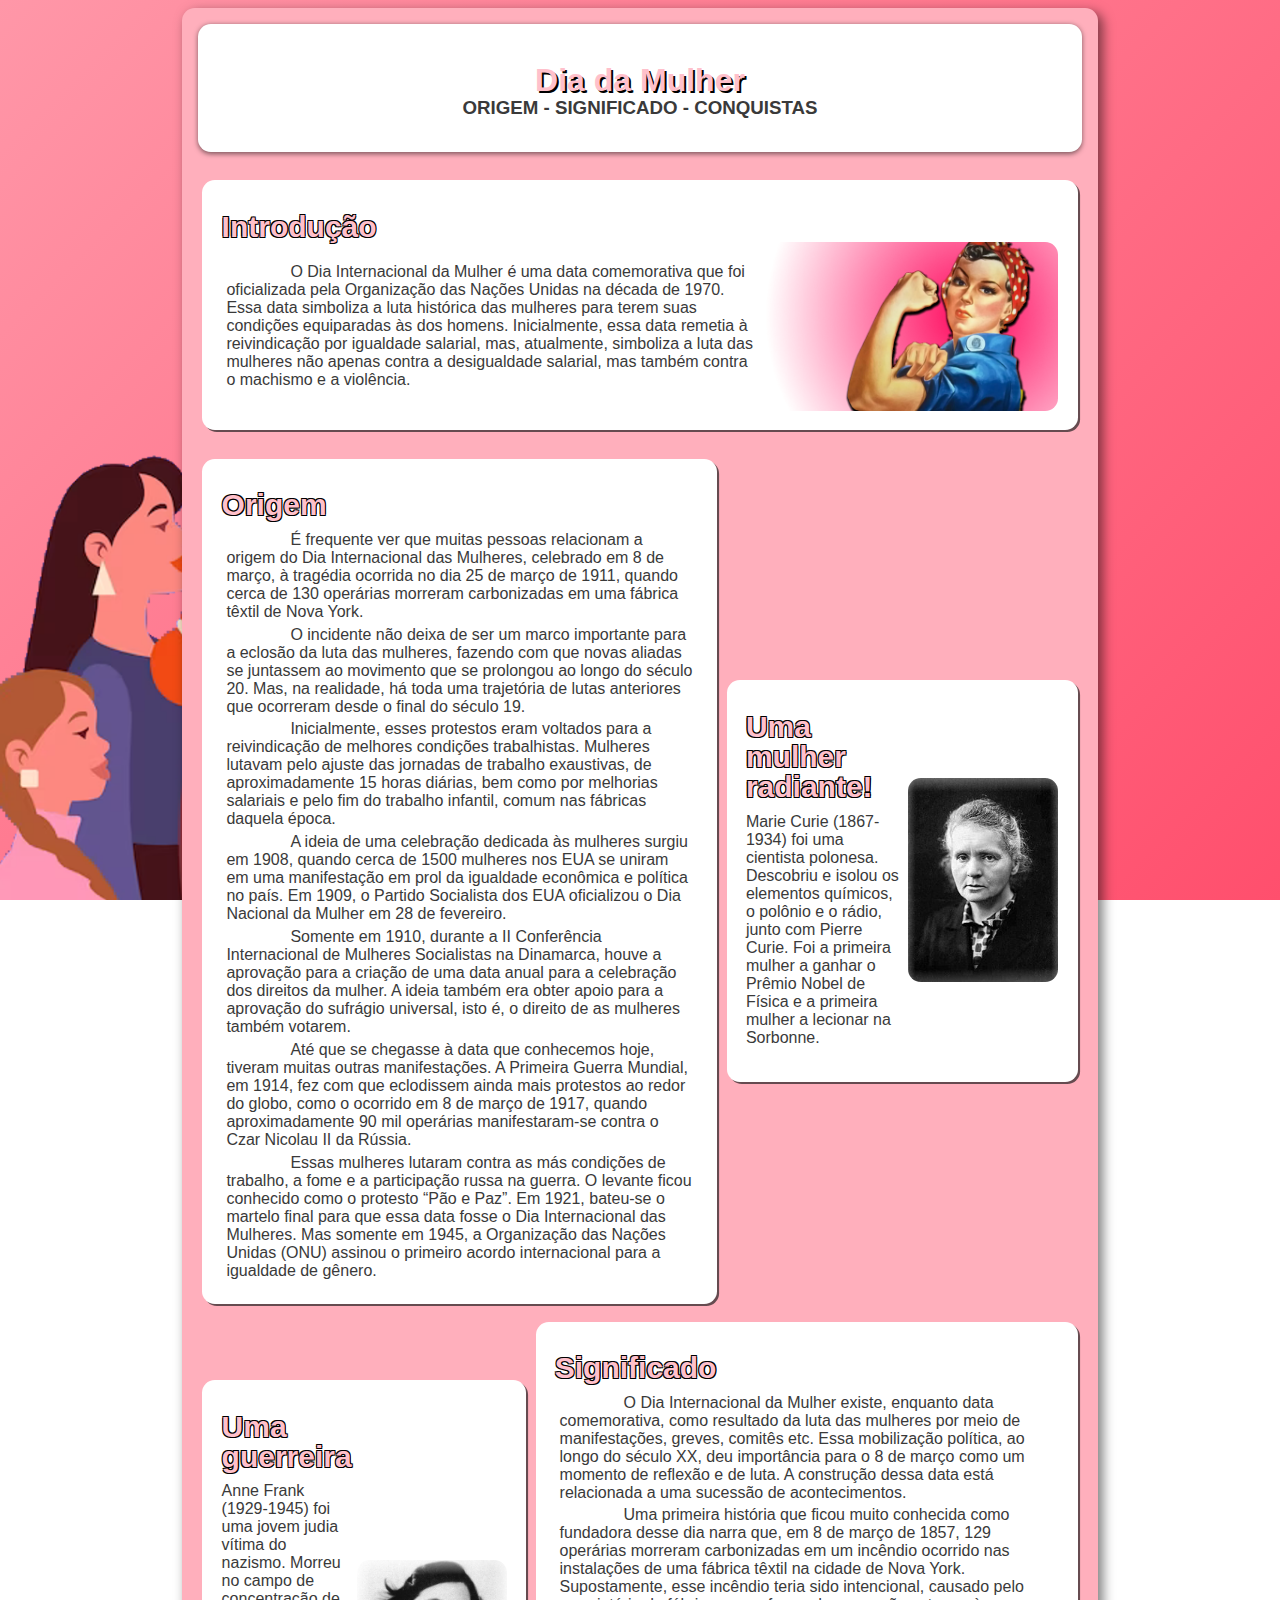
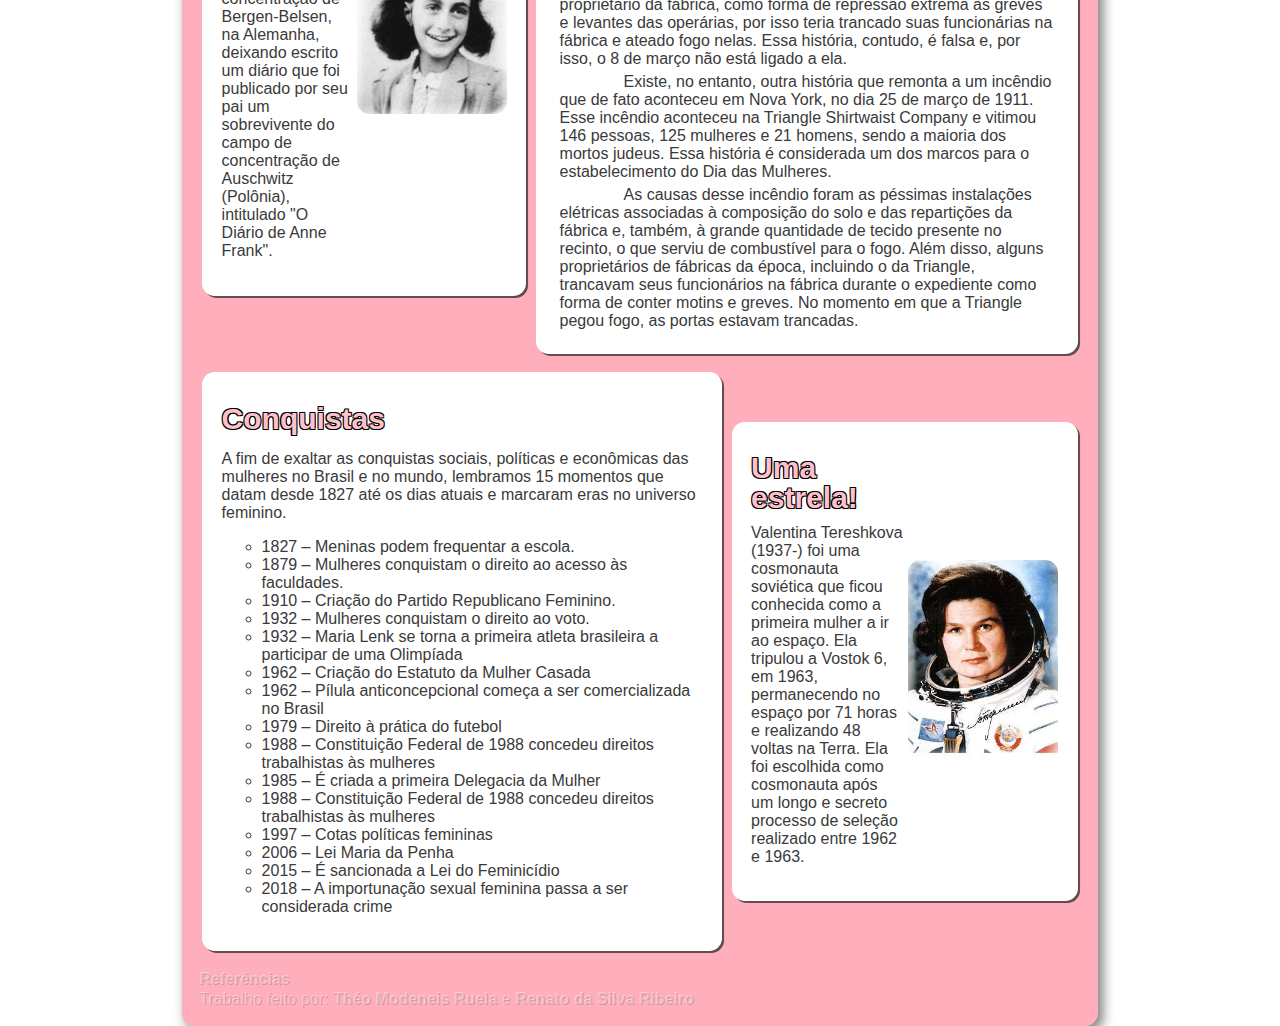
<file: index.html>
<!DOCTYPE html>
<html lang="pt-br">
<head>
    <meta charset="UTF-8">
    <meta http-equiv="X-UA-Compatible" content="IE=edge">
    <meta name="viewport" content="width=device-width, initial-scale=1.0">
    <link rel="stylesheet" href="styles.css">
    <link rel="icon" type="image/x-icon" href="imagens\mulher.ico">
    <title>Dia da Mulher</title>
</head>
<body style="height: 160em;">
    <main>
        <div class="cabecalho">
            <h1 class='titulo'>Dia da Mulher</h1>
            <h3 class='subtitulo'><a href="#ORIGEM">ORIGEM</a> - <a href="#SIGNIFICADO">SIGNIFICADO</a> - <a href="#CONQUISTAS">CONQUISTAS</a></h3>
        </div>
        <hr>
        <div class="conteudo">
            <p class="titulo">Introdução</p>
            <div class="texto-img">
                <div class="texto">
                    <p>O Dia Internacional da Mulher é uma data comemorativa que foi oficializada pela Organização das Nações Unidas na década de 1970. Essa data simboliza a luta histórica das mulheres para terem suas condições equiparadas às dos homens. Inicialmente, essa data remetia à reivindicação por igualdade salarial, mas, atualmente, simboliza a luta das mulheres não apenas contra a desigualdade salarial, mas também contra o machismo e a violência.</p>
                </div>
                <img src="imagens/wecandoit.png" width="300px">
            </div>
        </div>
        <hr>
        <div class="container">
            <div class="conteudo">
                <p class="titulo conteudo" id="ORIGEM">Origem</p>
                <div class="texto">
                    <p>É frequente ver que muitas pessoas relacionam a origem do Dia Internacional das Mulheres, celebrado em 8 de março, à tragédia ocorrida no dia 25 de março de 1911, quando cerca de 130 operárias morreram carbonizadas em uma fábrica têxtil de Nova York.</p>
                    <p>O incidente não deixa de ser um marco importante para a eclosão da luta das mulheres, fazendo com que novas aliadas se juntassem ao movimento que se prolongou ao longo do século 20. Mas, na realidade, há toda uma trajetória de lutas anteriores que ocorreram desde o final do século 19.</p>
                    <p>Inicialmente, esses protestos eram voltados para a reivindicação de melhores condições trabalhistas. Mulheres lutavam pelo ajuste das jornadas de trabalho exaustivas, de aproximadamente 15 horas diárias, bem como por melhorias salariais e pelo fim do trabalho infantil, comum nas fábricas daquela época.</p>
                    <p>A ideia de uma celebração dedicada às mulheres surgiu em 1908, quando cerca de 1500 mulheres nos EUA se uniram em uma manifestação em prol da igualdade econômica e política no país. Em 1909, o Partido Socialista dos EUA oficializou o Dia Nacional da Mulher em 28 de fevereiro.</p>
                    <p>Somente em 1910, durante a II Conferência Internacional de Mulheres Socialistas na Dinamarca, houve a aprovação para a criação de uma data anual para a celebração dos direitos da mulher. A ideia também era obter apoio para a aprovação do sufrágio universal, isto é, o direito de as mulheres também votarem.</p>
                    <p>Até que se chegasse à data que conhecemos hoje, tiveram muitas outras manifestações. A Primeira Guerra Mundial, em 1914, fez com que eclodissem ainda mais protestos ao redor do globo, como o ocorrido em 8 de março de 1917, quando aproximadamente 90 mil operárias manifestaram-se contra o Czar Nicolau II da Rússia.</p>
                    <p>Essas mulheres lutaram contra as más condições de trabalho, a fome e a participação russa na guerra. O levante ficou conhecido como o protesto “Pão e Paz”. Em 1921, bateu-se o martelo final para que essa data fosse o Dia Internacional das Mulheres. Mas somente em 1945, a Organização das Nações Unidas (ONU) assinou o primeiro acordo internacional para a igualdade de gênero.</p>            </div>
            </div>
            <div class="conteudo">
                <div class="texto-img">
                    <div class="card">
                        <p class="titulo">Uma mulher radiante!</p>
                        <p class="texto">Marie Curie (1867-1934) foi uma cientista polonesa. Descobriu e isolou os elementos químicos, o polônio e o rádio, junto com Pierre Curie. Foi a primeira mulher a ganhar o Prêmio Nobel de Física e a primeira mulher a lecionar na Sorbonne.</p>
                    </div>
                    <img class="img" src="imagens/mariecurie.png" width="150px">
                </div>
            </div>
        </div>
        <br>
        <div class="container">
            <div class="conteudo">
                <div class="texto-img">
                    <div class="card">
                        <p class="titulo">Uma guerreira</p>
                        <p class="texto">Anne Frank (1929-1945) foi uma jovem judia vítima do nazismo. Morreu no campo de concentração de Bergen-Belsen, na Alemanha, deixando escrito um diário que foi publicado por seu pai um sobrevivente do campo de concentração de Auschwitz (Polônia), intitulado "O Diário de Anne Frank".</p>
                    </div>
                    <img class="img" src="imagens/annefrank.png" width="150px">
                </div>
            </div>
            <div class="conteudo">
                <p class="titulo conteudo" id="SIGNIFICADO">Significado</p>
                <div class="texto">
                    <p>O Dia Internacional da Mulher existe, enquanto data comemorativa, como resultado da luta das mulheres por meio de manifestações, greves, comitês etc. Essa mobilização política, ao longo do século XX, deu importância para o 8 de março como um momento de reflexão e de luta. A construção dessa data está relacionada a uma sucessão de acontecimentos.</p>
                    <p>Uma primeira história que ficou muito conhecida como fundadora desse dia narra que, em 8 de março de 1857, 129 operárias morreram carbonizadas em um incêndio ocorrido nas instalações de uma fábrica têxtil na cidade de Nova York. Supostamente, esse incêndio teria sido intencional, causado pelo proprietário da fábrica, como forma de repressão extrema às greves e levantes das operárias, por isso teria trancado suas funcionárias na fábrica e ateado fogo nelas. Essa história, contudo, é falsa e, por isso, o 8 de março não está ligado a ela.</p>
                    <p>Existe, no entanto, outra história que remonta a um incêndio que de fato aconteceu em Nova York, no dia 25 de março de 1911. Esse incêndio aconteceu na Triangle Shirtwaist Company e vitimou 146 pessoas, 125 mulheres e 21 homens, sendo a maioria dos mortos judeus. Essa história é considerada um dos marcos para o estabelecimento do Dia das Mulheres.</p>
                    <p>As causas desse incêndio foram as péssimas instalações elétricas associadas à composição do solo e das repartições da fábrica e, também, à grande quantidade de tecido presente no recinto, o que serviu de combustível para o fogo. Além disso, alguns proprietários de fábricas da época, incluindo o da Triangle, trancavam seus funcionários na fábrica durante o expediente como forma de conter motins e greves. No momento em que a Triangle pegou fogo, as portas estavam trancadas.</p>
                </div>
            </div>
        </div>
        <br>
        <div class="container">
            <div class="conteudo" style="width: 250em;">
                <p class="titulo conteudo" id="CONQUISTAS">Conquistas</p>
                <p class="texto">A fim de exaltar as conquistas sociais, políticas e econômicas das mulheres no Brasil e no mundo, lembramos 15 momentos que datam desde 1827 até os dias atuais e marcaram eras no universo feminino.</p>
                <ol style="list-style-type: circle">
                    <li>1827 – Meninas podem frequentar a escola.</li>
                    <li>1879 – Mulheres conquistam o direito ao acesso às faculdades.</li>
                    <li>1910 – Criação do Partido Republicano Feminino.</li>
                    <li>1932 – Mulheres conquistam o direito ao voto.</li>
                    <li>1932 – Maria Lenk se torna a primeira atleta brasileira a participar de uma Olimpíada</li>
                    <li>1962 – Criação do Estatuto da Mulher Casada</li>
                    <li>1962 – Pílula anticoncepcional começa a ser comercializada no Brasil</li>
                    <li>1979 – Direito à prática do futebol</li>
                    <li>1988 – Constituição Federal de 1988 concedeu direitos trabalhistas às mulheres</li>
                    <li>1985 – É criada a primeira Delegacia da Mulher</li>
                    <li>1988 – Constituição Federal de 1988 concedeu direitos trabalhistas às mulheres</li>
                    <li>1997 – Cotas políticas femininas</li>
                    <li>2006 – Lei Maria da Penha</li>
                    <li>2015 – É sancionada a Lei do Feminicídio</li>
                    <li>2018 – A importunação sexual feminina passa a ser considerada crime</li>
                </ol>
            </div>
            <div class="conteudo">
                <div class="texto-img">
                    <div class="card">
                        <p class="titulo">Uma estrela!</p>
                        <p class="texto">Valentina Tereshkova (1937-) foi uma cosmonauta soviética que ficou conhecida como a primeira mulher a ir ao espaço. Ela tripulou a Vostok 6, em 1963, permanecendo no espaço por 71 horas e realizando 48 voltas na Terra. Ela foi escolhida como cosmonauta após um longo e secreto processo de seleção realizado entre 1962 e 1963.</p>
                    </div>
                    <img class="img" src="imagens/valentina.png" width="150px">
                </div>
            </div>
        </div>
        <br>
        <div class="rodape">
            <p><b><a href="referencias.html">Referências</a></b></p>
            <p>Trabalho feito por: <b>Théo Modeneis Ruela</b> e <b>Renato da Silva Ribeiro</b></p>
        </div>
    </main>
</body>
</html>
</file>
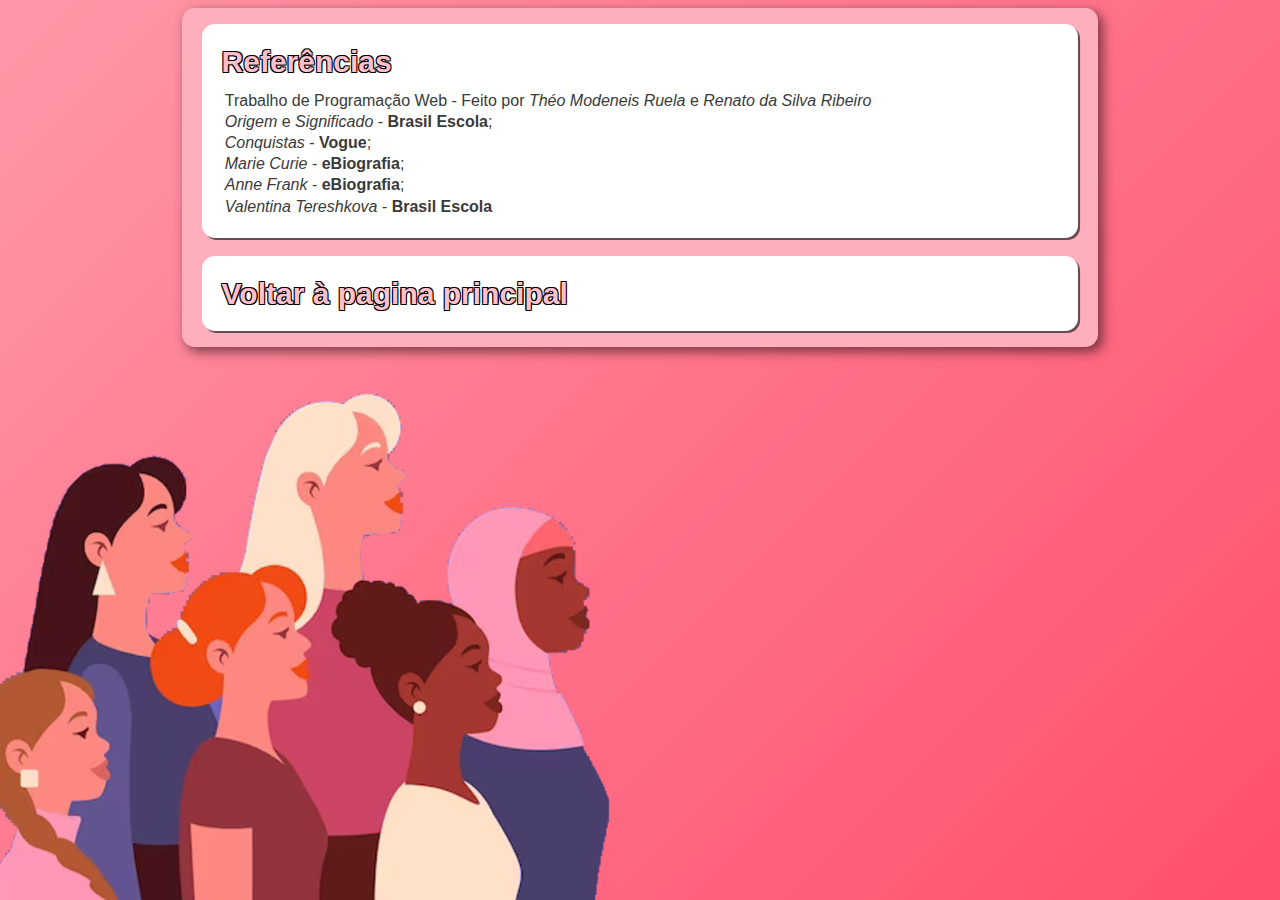
<file: referencias.html>
<!DOCTYPE html>
<html lang="pt-br">
<head>
    <meta charset="UTF-8">
    <meta http-equiv="X-UA-Compatible" content="IE=edge">
    <meta name="viewport" content="width=device-width, initial-scale=1.0">
    <link rel="stylesheet" href="styles.css">
    <link rel="icon" type="image/x-icon" href="imagens\mulher.ico">
    <title>Referências</title>
</head>
<body>
    <main>
        <div class="conteudo">
            <p class="titulo" style="margin: 0.7em auto 0.5em;">Referências</p>
            <div class="textoRef">
                <p>Trabalho de Programação Web - Feito por <i>Théo Modeneis Ruela</i> e <i>Renato da Silva Ribeiro</i></p>
                <p><i>Origem</i> e <i>Significado</i> - <b><a href="https://brasilescola.uol.com.br/datas-comemorativas/dia-da-mulher.htm" target="_blank">Brasil Escola</a></b>;</p>
                <p><i>Conquistas</i> - <b><a href="https://vogue.globo.com/atualidades/noticia/2022/03/dia-internacional-das-mulheres-24-conquistas-no-brasil-e-no-mundo-que-marcaram-lutas-femininas.html" target="_blank">Vogue</a></b>;</p>
                <p><i>Marie Curie</i> - <b><a href="https://www.ebiografia.com/marie_curie/" target="_blank">eBiografia</a></b>;</p>
                <p><i>Anne Frank</i> - <b><a href="https://www.ebiografia.com/anne_frank/" target="_blank">eBiografia</a></b>;</p>
                <p><i>Valentina Tereshkova</i> - <b><a href="https://brasilescola.uol.com.br/biografia/valentina-tereshkova.htm" target="_blank">Brasil Escola</a></b></p>
            </div>
        </div>
        <br>
        <div class="conteudo">
            <p class="titulo" style="margin: 0.7em auto 0.1em;"><a href="index.html">Voltar à pagina principal</a></p>
        </div>
    </main>
</body>
</html>
</file>
<file: styles.css>
html {
    scroll-behavior: smooth;
}

body {
    background-image: url(imagens/woman.png), linear-gradient(135deg, rgb(255, 151, 168), rgb(255, 79, 109));
    background-size: cover;
    background-repeat: no-repeat;
    background-attachment: fixed;
    font-family: Arial, Helvetica, sans-serif;
    color: rgb(58, 58, 58);
}

main {
    width: 70%;
    background-color: rgb(255, 175, 188);
    border-radius: 0.8em;
    margin: auto;
    padding: 1em;
    box-shadow: 0.3em 0.3em 0.7em rgb(0,0,0,0.5);
}

main img {
    border-radius: 0.8em; 
}

hr {
    margin: 0.8em -1em 1em;
    border: 0;
}

a {
    color: inherit;
    text-decoration: none;
    transition: 0.2s;
}

a:hover {
    color: rgb(121, 121, 121);
    transition: 0.2s;
}

div.container {
    display: flex;
}

div.conteudo {
    padding: 0.1em 1.2em 1.2em 1.2em;
    margin: auto 0.3em auto 0.3em;
    background-color: #ffffff;
    border-radius: 0.8em;
    box-shadow: 0.13em 0.13em 0 #1a1a1aaa;
}

div.texto p {
    margin: 0.3em;
    padding: 0;
    text-indent: 4em;
}

div.texto-img {
    display: flex;
    align-items: center;
}

div.texto-img img.img {
    margin-top: 1em;
}

h1.titulo {
    color: pink;
    margin-bottom: 0.1em;
    padding: 0;
    line-height: 0.99em;
    height: 0.79em;
    text-shadow: 0.063em 0.063em 0 #000
}

h3.subtitulo {
    margin-top: 0;
    padding: 0;
    line-height: 1.55em;
    height: 1.1em;
}

p.titulo{
    color: pink;
    margin-bottom: 0em;
    line-height: 1em;
    font-size: 1.875em;
    font-weight: bolder;
    text-shadow: -0.035em -0.035em 0 #000, 0.035em -0.035em 0 #000, -0.035em 0.035em 0 #000, 0.035em 0.035em 0 #000;
}

p.titulo.conteudo {
    margin-bottom: 0.35em;
}

div.card p.titulo {
    margin-bottom: -0.175em;
}

div.card p.texto {
    margin-right: 0.35em;
}

div.cabecalho {
    position: relative;
    padding: 1.2em;
    text-align: center;
    background-color: #ffffff;
    border-radius: 0.8em;
    box-shadow: 0em 0.1em 0.35em #00000080;
}

div.rodape p {
    color: rgba(255, 255, 255, 0.356); 
    margin: 0.1em;
    padding: 0em;
    text-shadow: 0.05em 0.05em 0 #0000002d;
}

div.textoRef p {
    margin: 0.2em;
    padding: 0;
}

/* --------- Scroll ---------*/
::-webkit-scrollbar {
    width: 0.65em;
}

::-webkit-scrollbar-track {
    background: #f1f1f1; 
}

::-webkit-scrollbar-thumb {
    background: #888; 
}

::-webkit-scrollbar-thumb:hover {
    background: #555; 
}
/* -------------------------- */
</file>
